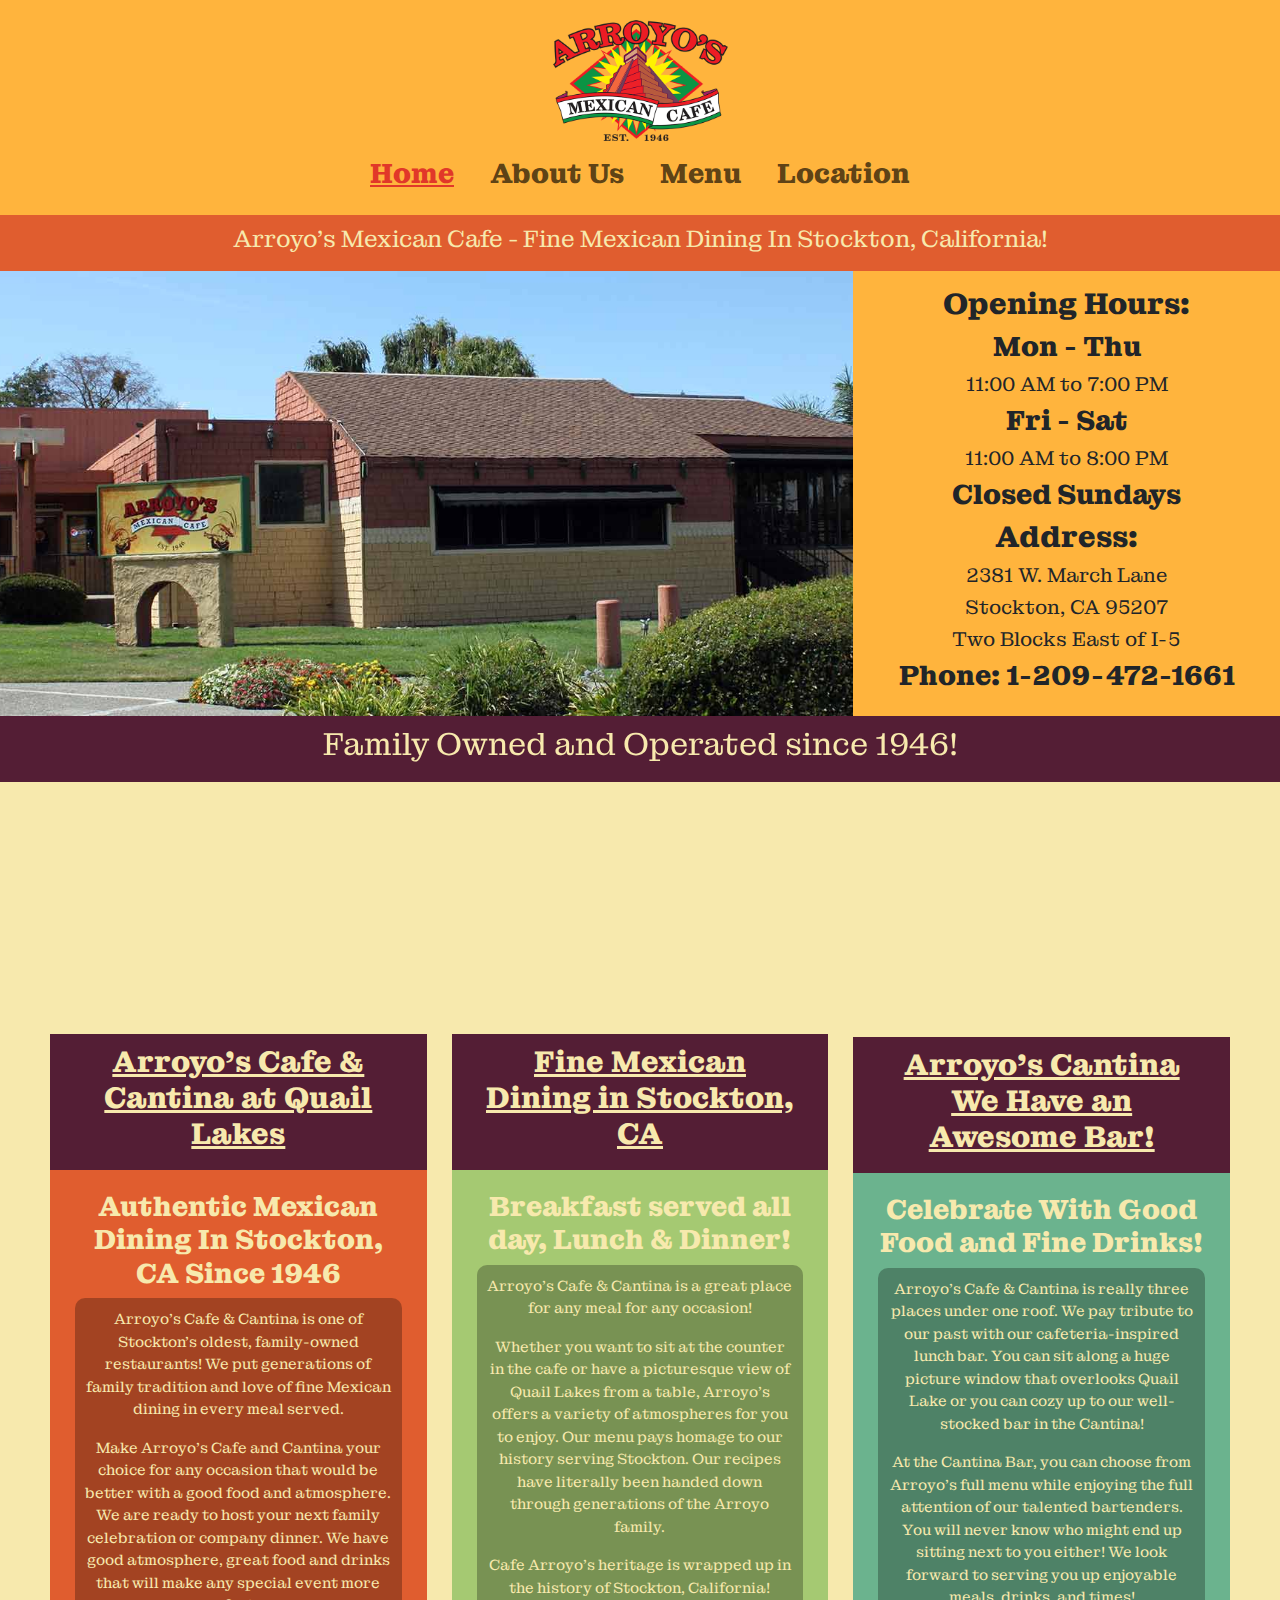
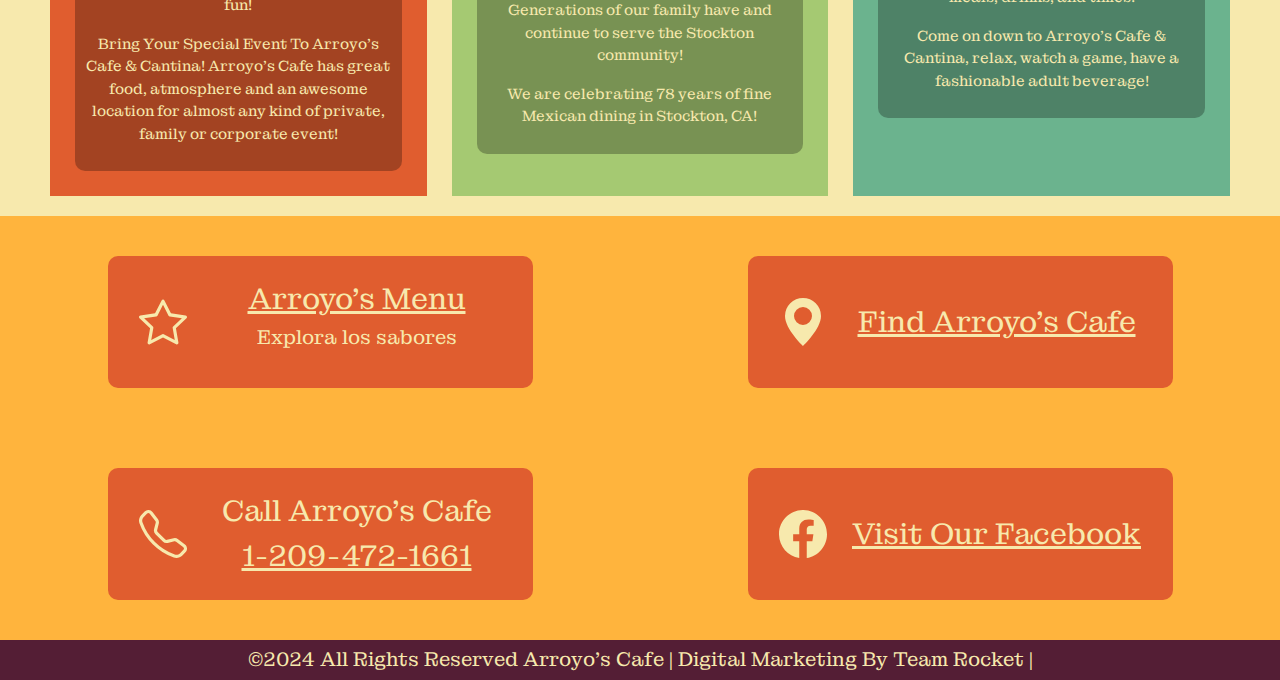
<file: index.html>
<!doctype html>
<html lang="en">

<head>
    <meta charset="utf-8">
    <meta name="viewport" content="width=device-width, initial-scale=1">
    <title>Arroyo's Cafe & Cantina</title>
    <link href="https://cdn.jsdelivr.net/npm/bootstrap@5.3.3/dist/css/bootstrap.min.css" rel="stylesheet"
        integrity="sha384-QWTKZyjpPEjISv5WaRU9OFeRpok6YctnYmDr5pNlyT2bRjXh0JMhjY6hW+ALEwIH" crossorigin="anonymous">
        <link rel="preconnect" href="https://fonts.googleapis.com">
        <link rel="preconnect" href="https://fonts.gstatic.com" crossorigin>
        <link rel="stylesheet" href="style/styles.css">
        <link rel="stylesheet" href="./style/wickedcss.min.css">
        <link rel="shortcut icon" href="./assets/logo.png" />
</head>

<body>
    <div class="navbar-full">
    <a class="navbar-brand" href="./index.html">
        <img class="d-none d-lg-block" src="./assets/logo.png" alt="Bootstrap" width="175px"/>
      </a>
        <nav class="navbar navbar-expand-lg">

            <div class="container-fluid">
              <button
                class="navbar-toggler d-lg-none border-0"
                type="button"
                data-bs-toggle="offcanvas"
                data-bs-target="#offcanvasResponsive"
                aria-controls="offcanvasResponsive"
              >
              <span class="navbar-toggler-icon"></span>
              </button>
              <div
                class="offcanvas-lg offcanvas-start"
                tabindex="-1"
                id="offcanvasResponsive"
                aria-labelledby="offcanvasResponsiveLabel"
              >
                <div class="offcanvas-header">
                  <button
                    type="button"
                    class="btn-close"
                    data-bs-dismiss="offcanvas"
                    data-bs-target="#offcanvasResponsive"
                    aria-label="Close"
                  ></button>
                </div>
                
                <div class="offcanvas-body d-lg-none d-xxxl-block">
                  <div
                class="justify-content-center"
                id="navbarNav"
              >
                <ul class="navbar-nav">
                  <li class="nav-item">
                    <a class="nav-link" href="./index.html"
                      ><h3 class="nav-hover this-page">Home</h3></a
                    >
                  </li>
                  <li class="nav-item">
                    <a class="nav-link" href="./pages/aboutus.html"
                      ><h3 class="nav-hover">About Us</h3></a
                    >
                  </li>
                  <li class="nav-item">
                    <a class="nav-link" href="./pages/menu.html"
                      ><h3 class="nav-hover">Menu</h3></a
                    >
                  </li>
                  <li class="nav-item">
                    <a class="nav-link" href="./pages/location.html"
                      ><h3 class="nav-hover">Location</h3></a
                    >
                  </li>
                </ul>
              </div>
                </div>
              </div>
              <a class="navbar-brand d-lg-none d-xxxl-block" href="#">
                <img class="logo-burger" src="./assets/logo.png" alt="Bootstrap" width="125px"/>
              </a>
              <div
                class="collapse navbar-collapse justify-content-center"
                id="navbarNav"
              >
                <ul class="navbar-nav">
                  <li class="nav-item">
                    <a class="nav-link" href="./index.html"
                      ><h3 class="nav-hover this-page">Home</h3></a
                    >
                  </li>
                  <li class="nav-item">
                    <a class="nav-link" href="./pages/aboutus.html"
                      ><h3 class="nav-hover">About Us</h3></a
                    >
                  </li>
                  <li class="nav-item">
                    <a class="nav-link" href="./pages/menu.html"
                      ><h3 class="nav-hover">Menu</h3></a
                    >
                  </li>
                  <li class="nav-item">
                    <a class="nav-link" href="./pages/location.html"
                      ><h3 class="nav-hover">Location</h3></a
                    >
                  </li>
                </ul>
              </div>
            </div>
          </nav>
    </div>
    <div class="orange-bar">
        <h4>Arroyo's Mexican Cafe - Fine Mexican Dining In Stockton, California!</h4>
    </div>
    <div class="container-fluid">
        <div class="row">
            <div class="col-12 col-md-8 p-0"><img class="hero-img" src="./assets/hero.png" alt="Arroyo's Location"></div>
            <div class="col-12 col-md-4 hero-box">
              <div class="hero-text">
                <h1>Opening Hours:</h1>
                <h3><b>Mon - Thu</b></h3>
                <h5>11:00 AM to 7:00 PM</h5>
                <h3><b>Fri - Sat</b></h3>
                <h5>11:00 AM to 8:00 PM</h5>
                <h3><b>Closed Sundays</b></h3>
                <h1>Address:</h1>
                <h5>2381 W. March Lane</h5>
                <h5>Stockton, CA 95207</h5>
                <h5>Two Blocks East of I-5</h5>
                <h3><b>Phone: 1-209-472-1661</b></h3>
              </div>
            </div>
        </div>
    </div>
    <div class="purple-bar">
      <div id="carouselExampleAutoplaying" class="carousel slide" data-bs-ride="carousel">
        <div class="carousel-inner">
          <div class="carousel-item active">
            <h2>Family Owned and Operated since 1946!</h2>
          </div>
          <div class="carousel-item">
            <h2>Take Home Fresh Arroyo's Tortillas!</h2>
          </div>
          <div class="carousel-item">
            <h2>Get Ready To Enjoy Arroyo's Famous Fine Mexican Dinners!</h2>
          </div>
        </div>
      </div>
    </div>

    <!-- Box -->
    <div class="home-box">
    <div class="info-grid">
      <div class="card">
        <img id="card1" class="hidden" src="./assets/homeimg1.jpg" alt="Arroyo's Cafe & Cantina At Quail Lakes">
        <div class="purple-bar">
          <h1><u>Arroyo's Cafe & Cantina at Quail Lakes</u></h1>
        </div>
        <div class="home-card1">
          <h3>Authentic Mexican Dining In Stockton, CA Since 1946</h3>
          <div class="card-box">
              <p>Arroyo's Cafe & Cantina is one of Stockton's oldest, family-owned restaurants! We put generations of family tradition and love of fine Mexican dining in every meal served.</p>
                <p>
                Make Arroyo's Cafe and Cantina your choice for any occasion that would be better with a good food and atmosphere. We are ready to host your next family celebration or company dinner. We have good atmosphere, great food and drinks that will make any special event more fun! 
              </p>
              <p>
                Bring Your Special Event To Arroyo's Cafe & Cantina!
                Arroyo's Cafe has great food, atmosphere and an awesome location for almost any kind of private, family or corporate event!</p>
          </div>
        </div>
      </div>
      <div class="card">
        <img id="card2" class="hidden" src="./assets/homeimg2.jpg" alt="Fine Mexican Dining In Stockton, CA">
        <div class="purple-bar">
          <h1><u>Fine Mexican Dining in Stockton, CA</u></h1>
        </div>
        <div class="home-card2">
          <h3>Breakfast served all day, Lunch & Dinner!</h3>
          <div class="card-box">
            <p>Arroyo's Cafe & Cantina is a great place for any meal for any occasion!</p>
            <p>Whether you want to sit at the counter in the cafe or have a picturesque view of Quail Lakes from a table, Arroyo's offers a variety of atmospheres for you to enjoy. Our menu pays homage to our history serving Stockton. Our recipes have literally been handed down through generations of the Arroyo family.</p>
            <p>Cafe Arroyo's heritage is wrapped up in the history of Stockton, California! Generations of our family have and continue to serve the Stockton community!</p>
            <p>We are celebrating 78 years of fine Mexican dining in Stockton, CA!</p>
          </div>
        </div>
      </div>
      <div class="card">
        <img id="card3" class="hidden" src="./assets/homeimg3.jpg" alt="Arroyo's Cantina - We Have An Awesome Bar!">
        <div class="purple-bar">
          <h1><u>Arroyo's Cantina
            <br>
            We Have an Awesome Bar!</u></h1>
        </div>
        <div class="home-card3">
          <h3>Celebrate With Good Food and Fine Drinks!</h3>
          <div class="card-box">
            <p>Arroyo's Cafe & Cantina is really three places under one roof. We pay tribute to our past with our cafeteria-inspired lunch bar. You can sit along a huge picture window that overlooks Quail Lake or you can cozy up to our well-stocked bar in the Cantina!</p>
            <p>At the Cantina Bar, you can choose from Arroyo's full menu while enjoying the full attention of our talented bartenders. You will never know who might end up sitting next to you either! We look forward to serving you up enjoyable meals, drinks, and times!</p>
            <p>Come on down to Arroyo's Cafe & Cantina, relax, watch a game, have a fashionable adult beverage!</p>
          </div>
        </div>
      </div>
    </div>
  </div>
    
    <!-- Footer-->
    <div>
      <footer>
        <div class="footer-grid">
            <div class="footer-btn">
              <button>
                <div class="svg-icon">
                  <svg xmlns="http://www.w3.org/2000/svg" width="48" height="48" fill="currentColor" class="bi bi-star" viewBox="0 0 16 16">
                    <path d="M2.866 14.85c-.078.444.36.791.746.593l4.39-2.256 4.389 2.256c.386.198.824-.149.746-.592l-.83-4.73 3.522-3.356c.33-.314.16-.888-.282-.95l-4.898-.696L8.465.792a.513.513 0 0 0-.927 0L5.354 5.12l-4.898.696c-.441.062-.612.636-.283.95l3.523 3.356-.83 4.73zm4.905-2.767-3.686 1.894.694-3.957a.56.56 0 0 0-.163-.505L1.71 6.745l4.052-.576a.53.53 0 0 0 .393-.288L8 2.223l1.847 3.658a.53.53 0 0 0 .393.288l4.052.575-2.906 2.77a.56.56 0 0 0-.163.506l.694 3.957-3.686-1.894a.5.5 0 0 0-.461 0z"/>
                  </svg>
                </div>
                <div>
                  <u>Arroyo's Menu</u>
                  <br>
                  <p>Explora los sabores</p>
                </div>
              </button>
            </div>
            <div class="footer-btn">
              <button>
                <div class="svg-icon">
                  <svg xmlns="http://www.w3.org/2000/svg" width="48" height="48" fill="currentColor" class="bi bi-geo-alt-fill" viewBox="0 0 16 16">
                    <path d="M8 16s6-5.686 6-10A6 6 0 0 0 2 6c0 4.314 6 10 6 10m0-7a3 3 0 1 1 0-6 3 3 0 0 1 0 6"/>
                  </svg>
                </div>
                <div>
                  <u>Find Arroyo's Cafe</u>
                </div>
              </button>
            </div>
            <div class="footer-btn">
              <button>
                <div class="svg-icon">
                  <svg xmlns="http://www.w3.org/2000/svg" width="48" height="48" fill="currentColor" class="bi bi-telephone" viewBox="0 0 16 16">
                    <path d="M3.654 1.328a.678.678 0 0 0-1.015-.063L1.605 2.3c-.483.484-.661 1.169-.45 1.77a17.6 17.6 0 0 0 4.168 6.608 17.6 17.6 0 0 0 6.608 4.168c.601.211 1.286.033 1.77-.45l1.034-1.034a.678.678 0 0 0-.063-1.015l-2.307-1.794a.68.68 0 0 0-.58-.122l-2.19.547a1.75 1.75 0 0 1-1.657-.459L5.482 8.062a1.75 1.75 0 0 1-.46-1.657l.548-2.19a.68.68 0 0 0-.122-.58zM1.884.511a1.745 1.745 0 0 1 2.612.163L6.29 2.98c.329.423.445.974.315 1.494l-.547 2.19a.68.68 0 0 0 .178.643l2.457 2.457a.68.68 0 0 0 .644.178l2.189-.547a1.75 1.75 0 0 1 1.494.315l2.306 1.794c.829.645.905 1.87.163 2.611l-1.034 1.034c-.74.74-1.846 1.065-2.877.702a18.6 18.6 0 0 1-7.01-4.42 18.6 18.6 0 0 1-4.42-7.009c-.362-1.03-.037-2.137.703-2.877z"/>
                  </svg>
                </div>
                <div>
                  Call Arroyo's Cafe
                <br>
                <u>1-209-472-1661</u>
                </div>
              </button>
            </div>
            <div class="footer-btn">
              <button>
                <div class="svg-icon">
                  <svg xmlns="http://www.w3.org/2000/svg" width="48" height="48" fill="currentColor" class="bi bi-facebook" viewBox="0 0 16 16">
                    <path d="M16 8.049c0-4.446-3.582-8.05-8-8.05C3.58 0-.002 3.603-.002 8.05c0 4.017 2.926 7.347 6.75 7.951v-5.625h-2.03V8.05H6.75V6.275c0-2.017 1.195-3.131 3.022-3.131.876 0 1.791.157 1.791.157v1.98h-1.009c-.993 0-1.303.621-1.303 1.258v1.51h2.218l-.354 2.326H9.25V16c3.824-.604 6.75-3.934 6.75-7.951"/>
                  </svg>
                </div>
                <div>
                  <u>Visit Our Facebook</u>
                </div>
              </button>
            </div>
        </div>
        <div class="purple-bar-small"><h5>©2024 All Rights Reserved Arroyo's Cafe | Digital Marketing By Team Rocket |</h5></div>
      </footer>
    </div>
    
    <script src="https://cdn.jsdelivr.net/npm/bootstrap@5.3.3/dist/js/bootstrap.bundle.min.js"
        integrity="sha384-YvpcrYf0tY3lHB60NNkmXc5s9fDVZLESaAA55NDzOxhy9GkcIdslK1eN7N6jIeHz"
        crossorigin="anonymous"></script>
    <script src="scripts/app.js"></script>
</body>

</html>
</file>
<file: style/styles.css>
:root {
    --clr-tan: #F7E9AD;
    --clr-red: #E13829;
    --clr-orange: #E05D2F;
    --clr-yellow: #FFB43D;
    --clr-green: #A5C972;
    --clr-teal: #6BB38E;
    --clr-purple: #541E35;
}

@font-face {
    font-family: Montagu-Slab;
    src: url('/assets/fonts/Montagu_Slab/static/MontaguSlab_120pt-Regular.ttf');
}
@font-face {
    font-family: Montagu-Slab-Bold;
    src: url('/assets/fonts/Montagu_Slab/static/MontaguSlab_120pt-Bold.ttf');
}


body{
    font-family: Montagu-Slab;
    background-color: var(--clr-yellow);
    background-image: url(/assets/Background1.png);
    background-size: 100% 100%;
    background-repeat: repeat-x;
}

h1{
    font-family: Montagu-Slab-Bold;
    font-size: 40px;
}

h3{
    font-family: Montagu-Slab-Bold;
}

/* Navbar Stuff */

.navbar-brand{
    display: flex;
    justify-content: center;
    padding-top: 20px;
}

.navbar{
    text-align: center;
    background-color: var(--clr-yellow);
}

.nav-hover{
    padding: 0px 10px;
}

.offcanvas-body, .offcanvas-header, .navbar-full, .hero-box{
    background-color: var(--clr-yellow);
}

.this-page{
    color: var(--clr-red);
    text-decoration: underline;
}

.nav-hover:hover{
    color: var(--clr-red);
    opacity: 60%;
    text-decoration: underline;
}

.logo-burger{
    display: flex;
    align-items: center;
}

/* Hero Image */

.orange-bar{
    background-color: var(--clr-orange);
    color: var(--clr-tan);
    text-align: center;
    padding: 10px;
    font-size: 40px;
}

.purple-bar{
    background-color: var(--clr-purple);
    color: var(--clr-tan);
    text-align: center;
    padding: 10px 30px;
}

.purple-bar-small{
    background-color: var(--clr-purple);
    color: var(--clr-tan);
    text-align: center;
    padding-top: 2px;
    padding-bottom: 1px;
}

.purple-bar-small > h5{
    margin-top: 5px;
}

.hero-img{
    object-fit: cover;
    height:100%;
    width: 100%;
}

.hero-box{
    text-align: center;
}
.hero-text{
    padding: 15px;
}

.home-box{
    background-color: var(--clr-tan);
    padding: 0px 50px;
}

.info-grid{
    display: grid;
    grid-template-columns: repeat(3, 1fr);
    grid-template-rows: repeat(auto-fit, 1fr);
    gap: 25px;
}
.hidden{
    visibility: hidden
}
.home-card-grid-item{
    grid-auto-rows: 1fr;
}
.card{
    background-color: rgba(255, 255, 255, 0);
    border: none;
}

.card-img{
    width: 100%;
    border-radius: 100%;
    margin: 20px;
    padding: 20px;
    color: var(--clr-tan);
    display: block;
  margin-left: auto;
  margin-right: auto;
}


.card-box{
    margin: 5px;
    padding: 10px;
    background-color: rgba(0, 0, 0, 0.27);
    border-radius: 10px;
    font-size: 25px;
    height: auto;
}

.home-card1{
    background-color: var(--clr-orange);
    text-align: center;
    color: var(--clr-tan);
    padding: 20px;
    margin-bottom: 20px;
    height: 100%;
}
.home-card2{
    background-color: var(--clr-green);
    text-align: center;
    color: var(--clr-tan);
    padding: 20px;
    margin-bottom: 20px;
    height: 100%;
}
.home-card3{
    background-color: var(--clr-teal);
    text-align: center;
    color: var(--clr-tan);
    padding: 20px;
    margin-bottom: 20px;
    height: 100%;
}

.footer-grid{
    background-color: var(--clr-yellow);
    display: grid;
    grid-template-columns: repeat(4, 1fr);
}
.footer-btn{
    display: flex;
    justify-content: center;
    padding: 40px 0px;
}
.footer-btn > button{
    display: grid;
    grid-template-columns: auto 1fr;
    align-items: center;
    border-radius: 10px;
    border: none;
    width: 425px;
    height: 132px;
    font-size: 30px;
    background-color: var(--clr-orange);
    color: var(--clr-tan);
}
button > div > p{
    font-size: 20px;
}

.svg-icon{
    display: flex;
    justify-content: center;
    margin-left: 25px;
}

.footer-btn > button:hover{
    background-color: #e05e2fac;
}

.about-us-img{
    width: 330px;
    height: auto;
}

.tablet-invisible {
    display: none;
}
/* Menu Section - Start */

.menu-page {
    background-image: url(../assets/Background2.png);
    background-size: 100%;
    background-repeat: repeat-y;
}


.menu-header {
    height: 100%;
    width: 100%;
    justify-content: center;
    font-size: 60px;
    color: #F7E9AD;
    font-weight: bold;
    padding: 1rem 0 1rem 0;
}

.menu-header-image {
    height: 100%;
    width: 100%;
}

.menu-header-container {
    margin: 0 13rem 0 13rem;
    display: flex;
    flex-direction: column;
    align-items: center;
    background-color: #E05D2F;
}

.purple-break {
    background-color: #541E35 !important;
    width: 100%;
    height: 6rem;
}

#menu-bar {
    color: #541E35;
    padding-bottom: 10%;
}

#bottom-p {
    padding-bottom: 1rem;
}

.menu-grid {
    margin: 0 13rem 0 13rem;
    display: grid;
    grid-template-columns: repeat(2, 1fr);
    background-color: #F7E9AD;
}

.menu-grid img {
    border-radius: 100%;
    height: 500px;
    width: 500px;
    display: block;
    margin-left: auto;
    margin-right: auto;
    padding: 2rem 0 1rem 0;
}

.menu-break {
    border-top: 1px solid rgb(0, 0, 0);
    margin: 0 1rem 0 1rem;
    padding-bottom: 1rem;
    opacity: 1;
}

.menu-grid h1 {
    color: #F7E9AD;
    background-color: #541E35;
    font-size: 50px;
    font-weight: bold;
    display: flex;
    justify-content: center;
    margin: 0 2rem 0 2rem;
    padding: 1rem 0 1rem 0;
}

.menu-grid h2 {
    font-size: 30px;
    font-weight: bolder;
    color: #541E35;
    display: flex;
    justify-content: center;
    padding: 1rem;
}

.menu-grid h3 {
    font-size: 35px;
    font-weight: bolder;
    padding: 0 1rem 0 1rem;
    margin: 0;
}

.menu-grid p {
    font-size: 20px;
    padding: 0 1rem 2rem 1rem;
    margin: 0;
}

#no-space {
    padding-top: 0;
    padding-bottom: 0;
}

#space-above {
    padding-top: 2rem;
}

#font-40 {
    font-size: 40px;
}

.entrees {
    background-color: #A5C972;
    margin: 0 2rem 0 2rem;
}

.appetizers {
    background-color: #E05D2F;
    margin: 0 2rem 0 2rem;
}

.shrimp-steak {
    background-color: #E05D2F;
    margin: 0 2rem 0 2rem;
}

.breakfast-lunch {
    background-color: #6BB38E;
    margin: 0 2rem 0 2rem;
}

.kids-meals {
    background-color: #A5C972;
    margin: 0 2rem 0 2rem;
}

.fajitas-soups {
    background-color: #6BB38E;
    margin: 0 2rem 0 2rem;
}

.combos {
    background-color: #A5C972;
    margin: 0 2rem 0 2rem;
}

.extras-desserts {
    background-color: #E05D2F;
    margin: 0 2rem 0 2rem;
}

#sub-header {
    font-size: 40px;
    font-weight: 400;
    display: flex;
    justify-content: flex-start;
}

.circle-photos {
    width: 100%;
    display: block;
    margin-left: auto;
    margin-right: auto;
}
.mobile-center {
    text-align: center;
    font-size: 20px;
    padding: 2rem;
}

@media (max-width: 768px) {

    .menu-header-container {
        margin: 0 5rem 0 5rem;
        display: flex;
        flex-direction: column;
        align-items: center;
    }

    .menu-grid {
        display: grid;
        grid-template-columns: repeat(2, 1fr);
        margin: 0 5rem 0 5rem;
        padding: 0;
    }

    .menu-grid img {
        display: block;
        margin: 0;
        height: 250px;
        width: 250px;
    }

    .menu-grid h1 {
        font-size: 20px;
        margin: 0 1rem 0 1rem;
    }

    .menu-grid h2 {
        font-size: 15px;
        margin: 0;
        display: flex;
        align-content: center;
    }

    .menu-grid h3 {
        font-size: 20px;
        margin: 0;
    }

    .menu-grid p {
        font-size: 15px;
        margin: 0;
    }

    #font-40 {
        font-size: 20px;
        text-align: center;
    }

   .tablet-padding-left {
        margin: 0 1rem 0 1rem;
   }

   .tablet-padding-right {
        margin: 0 1rem 0 1rem;
   }
   

    .tablet-center {
        display: flex;
        justify-content: center;
        width: 100%;
    }

    .tablet-margin {
        margin-bottom: 1rem;
    }

    #sub-header {
        font-size: 25px;
    }

    .hidden {
        display: none;
    }

    .tablet-invisible {
        display: none;
    }
}


@media (max-width: 970px) {
    body {
        margin: 0;
        padding: 0;
    }

    .tablet-invisible {
        display: inline;
        padding: 1rem;
    }

    .menu-header-container {
        margin: 0;
        padding: 0;
        flex-direction: column;
        align-items: center;
    }

    .menu-grid {
        display: grid;
        grid-template-columns: repeat(1, 1fr);
        margin: 0;
        padding: 0.5rem;
    }

    .menu-grid h1 {
        font-size: 35px;
    }

    .menu-grid h2 {
        font-size: 25px;
    }

    .menu-grid h3 {
        font-size: 19px;
    }

    .menu-grid p {
        font-size: 19px;
    }

    .btn {
        font-size: 50px;
        padding: 2rem 0 2rem 0;
        margin: 0;
        width: 100%;
        background-color: #541E35 !important;
        color: #F7E9AD !important;
    }

    .btn:focus,
    .btn:active,
    .btn:hover {
        background-color: #541E35 !important;
        color: #F7E9AD !important;
        box-shadow: none !important;
    }

    .card {
        background-color: #F7E9AD;
        border: 0;
    }

    .mobile-padding {
        padding-top: 0 !important;
    }

    .mobile-invisible {
        display: none;
    }

}


/* Menu Section - End */

body {
    font-family: Montagu-Slab;
    background-color: var(--clr-yellow);
    background-image: url(/assets/Background1.png);
    background-size: 100% 100%;
    background-repeat: repeat-x;
}

h1 {
    font-family: Montagu-Slab-Bold;
    font-size: 40px;
}

/* Navbar Stuff */

.navbar-brand {
    display: flex;
    justify-content: center;
    padding-top: 20px;
}

.navbar {
    text-align: center;
    background-color: var(--clr-yellow);
}

.nav-hover {
    padding: 0px 10px;
}

.offcanvas-body,
.offcanvas-header,
.navbar-full,
.hero-box {
    background-color: var(--clr-yellow);
}

.this-page {
    color: var(--clr-red);
    text-decoration: underline;
}

.nav-hover:hover {
    color: var(--clr-red);
    opacity: 85%;
    text-decoration: underline;
}

.logo-burger {
    display: flex;
    align-items: center;
}

.fw-bold{
    font-family: Montagu-Slab-Bold;
}

@media (max-width: 1710px) {
    h1 {
        font-size: 30px;
    }

    .footer-grid {
        grid-template-columns: repeat(2, 1fr);
    }
}

@media (max-width: 1200px) and (min-width: 769px) {
    h1 {
        font-size: 40px;
    }

    .info-grid {
        grid-template-columns: 1fr;
    }

    .footer-grid {
        grid-template-columns: repeat(2, 1fr);
    }
}

@media (max-width: 1200px) and (min-width: 881px) {

    .footer-grid {
        grid-template-columns: repeat(2, 1fr);
    }
}

@media (max-width: 880px) {
    .info-grid {
        grid-template-columns: 1fr;
    }

    .footer-grid {
        grid-template-columns: 1fr;
    }

    .hero-text {
        padding: 10px;
    }

    .home-box {
        padding: 0px;
    }
    .footer-btn{
        padding: 10px 0px;
    }
}

@media (max-width: 768px) {
    .hero-img {
        object-fit: cover;
        height: auto;
        width: 100%;
    }
}

@media (max-width: 1710px){
    h1{
        font-size: 30px;
    }
    .footer-grid{
        grid-template-columns: repeat(2, 1fr);
    }
    .card-box{
        font-size: 15px;
    }
}
@media (max-width: 1400px){
    .menu-grid{
        grid-template-columns: 1fr;
    }
}
@media (max-width: 1200px) and (min-width: 769px){
    h1{
        font-size: 40px;
    }
    .info-grid{
        grid-template-columns: 1fr;
    }
    .footer-grid{
        grid-template-columns: repeat(2, 1fr);
    }
    .card-box{
        font-size: 25px;
    }
    
}
@media (max-width: 1200px) and (min-width: 881px){

    .footer-grid{
        grid-template-columns: repeat(2, 1fr);
    }
}

@media (max-width: 880px){
    .info-grid{
        grid-template-columns: 1fr;
    }
    .footer-grid{
        grid-template-columns: 1fr;
    }
    .home-box{
        padding: 0px;
    }
}
@media (max-width: 768px) {
    .hero-img{
        object-fit: cover;
        height:auto;
        width: 100%;
    }
}
</file>
<file: style/wickedcss.min.css>
/*!
 * WickedCSS v1.0 (https://github.com/kristofferandreasen/wickedCSS)
 * Copyright 2015 Kristoffer Andreasen
 * MIT License
 */
.barrelRoll,
.fadeIn,
.floater,
.heartbeat,
.pulse,
.rollerLeft,
.rollerRight,
.rotateIn,
.rotateInLeft,
.rotateInRight,
.rotation,
.shake,
.sideToSide,
.slideDown,
.slideLeft,
.slideRight,
.slideUp,
.spinner,
.wiggle,
.zoomer,
.zoomerOut {
  visibility: visible !important;
}
.rotation {
  animation-name: rotation;
  -webkit-animation-name: rotation;
  animation-duration: 4s;
  -webkit-animation-duration: 4s;
  animation-timing-function: linear;
  -webkit-animation-timing-function: linear;
  animation-iteration-count: infinite;
}
.rotation,
.sideToSide {
  -webkit-animation-iteration-count: infinite;
}
@-webkit-keyframes rotation {
  from {
    -webkit-transform: rotate(0) translateX(50%) rotate(0);
  }
  to {
    -webkit-transform: rotate(360deg) translateX(50%) rotate(-360deg);
  }
}
@keyframes rotation {
  from {
    transform: rotate(0) translateX(50%) rotate(0);
  }
  to {
    transform: rotate(360deg) translateX(50%) rotate(-360deg);
  }
}
.sideToSide {
  animation-name: sideToSide;
  -webkit-animation-name: sideToSide;
  animation-duration: 3s;
  -webkit-animation-duration: 3s;
  animation-timing-function: ease;
  -webkit-animation-timing-function: ease;
  animation-iteration-count: infinite;
}
@-webkit-keyframes sideToSide {
  0%,
  100% {
    -webkit-transform: translate(100%, 0);
  }
  50% {
    -webkit-transform: translate(-100%, 0);
  }
}
@keyframes sideToSide {
  0%,
  100% {
    transform: translate(100%, 0);
  }
  50% {
    transform: translate(-100%, 0);
  }
}
.zoomer {
  animation-name: zoomer;
  -webkit-animation-name: zoomer;
  -webkit-animation-duration: 1s;
  -webkit-animation-timing-function: cubic-bezier(0.5, 0.2, 0.3, 1);
  animation-iteration-count: 1;
}
.zoomer,
.zoomerOut {
  -webkit-animation-iteration-count: 1;
  animation-timing-function: cubic-bezier(0.5, 0.2, 0.3, 1);
  animation-duration: 1s;
}
@-webkit-keyframes zoomer {
  0% {
    -webkit-transform: scale(0.3);
  }
  100% {
    -webkit-transform: scale(1);
  }
}
@keyframes zoomer {
  0% {
    transform: scale(0.3);
  }
  100% {
    transform: scale(1);
  }
}
.zoomerOut {
  animation-name: zoomerOut;
  -webkit-animation-name: zoomerOut;
  -webkit-animation-duration: 1s;
  -webkit-animation-timing-function: cubic-bezier(0.5, 0.2, 0.3, 1);
  animation-iteration-count: 1;
  animation-fill-mode: forwards;
}
.rollerRight,
.zoomerOut {
  -webkit-animation-fill-mode: forwards;
}
@-webkit-keyframes zoomerOut {
  0% {
    -webkit-transform: scale(1);
  }
  100% {
    -webkit-transform: scale(0);
  }
}
@keyframes zoomerOut {
  0% {
    transform: scale(1);
  }
  100% {
    transform: scale(0);
  }
}
.spinner {
  animation-name: spinner;
  -webkit-animation-name: spinner;
  -webkit-animation-duration: 2s;
  -webkit-animation-timing-function: linear;
  -webkit-animation-iteration-count: infinite;
  animation-iteration-count: infinite;
}
.pulse,
.spinner {
  animation-timing-function: linear;
  animation-duration: 2s;
}
@-webkit-keyframes spinner {
  from {
    -webkit-transform: rotate(0);
  }
  to {
    -webkit-transform: rotate(360deg);
  }
}
@keyframes spinner {
  from {
    transform: rotate(0);
  }
  to {
    transform: rotate(360deg);
  }
}
.pulse {
  animation-name: pulse;
  -webkit-animation-name: pulse;
  -webkit-animation-duration: 2s;
  -webkit-animation-timing-function: linear;
  animation-iteration-count: infinite;
  -webkit-animation-iteration-count: infinite;
}
@keyframes pulse {
  0%,
  100% {
    transform: scale(0.9);
    opacity: 0.9;
  }
  50% {
    transform: scale(1);
    opacity: 1;
  }
}
@-webkit-keyframes pulse {
  0%,
  100% {
    -webkit-transform: scale(0.95);
    opacity: 0.9;
  }
  50% {
    -webkit-transform: scale(1);
    opacity: 1;
  }
}
.shake {
  animation-name: shake;
  -webkit-animation-name: shake;
  -webkit-animation-duration: 0.4s;
  -webkit-animation-timing-function: ease;
  -webkit-animation-iteration-count: 1;
}
.barrelRoll,
.shake {
  animation-iteration-count: 1;
  animation-timing-function: ease;
  animation-duration: 0.4s;
}
@keyframes shake {
  0%,
  100% {
    transform: translateX(0);
  }
  16%,
  50%,
  83% {
    transform: translateX(-10px);
  }
  33%,
  66% {
    transform: translateX(10px);
  }
}
@-webkit-keyframes shake {
  0%,
  100% {
    -webkit-transform: translateX(0);
  }
  16%,
  50%,
  83% {
    -webkit-transform: translateX(-10px);
  }
  33%,
  66% {
    -webkit-transform: translateX(10px);
  }
}
.barrelRoll {
  animation-name: barrelRoll;
  -webkit-animation-name: barrelRoll;
  -webkit-animation-duration: 0.4s;
  -webkit-animation-timing-function: ease;
  -webkit-animation-iteration-count: 1;
}
@keyframes barrelRoll {
  from {
    transform: rotate(0);
  }
  to {
    transform: rotate(360deg);
  }
}
@-webkit-keyframes barrelRoll {
  from {
    -webkit-transform: rotate(0);
  }
  to {
    -webkit-transform: rotate(360deg);
  }
}
.floater {
  animation-name: floater;
  -webkit-animation-name: floater;
  animation-duration: 1.5s;
  -webkit-animation-duration: 1.5s;
  -webkit-animation-iteration-count: infinite;
}
.floater,
.wiggle {
  animation-iteration-count: infinite;
}
@keyframes floater {
  0%,
  100% {
    transform: translateY(0);
  }
  50% {
    transform: translateY(8%);
  }
}
@-webkit-keyframes floater {
  0%,
  100% {
    -webkit-transform: translateY(0);
  }
  50% {
    -webkit-transform: translateY(8%);
  }
}
.wiggle {
  animation-name: wiggle;
  -webkit-animation-name: wiggle;
  animation-duration: 2.5s;
  -webkit-animation-duration: 2.5s;
  -webkit-animation-iteration-count: infinite;
}
@keyframes wiggle {
  0%,
  100% {
    transform: rotate(-4deg);
  }
  50% {
    transform: rotate(4deg);
  }
}
@-webkit-keyframes wiggle {
  0%,
  100% {
    -webkit-transform: rotate(-4deg);
  }
  50% {
    -webkit-transform: rotate(4deg);
  }
}
.pound {
  animation-name: pound;
  -webkit-animation-name: pound;
  animation-duration: 0.5s;
  -webkit-animation-duration: 0.5s;
  -webkit-animation-timing-function: ease;
  -webkit-animation-iteration-count: infinite;
  visibility: visible !important;
}
.heartbeat,
.pound {
  animation-iteration-count: infinite;
  animation-timing-function: ease;
}
@keyframes pound {
  to {
    transform: scale(1.2);
  }
}
@-webkit-keyframes pound {
  to {
    transform: scale(1.2);
  }
}
.heartbeat {
  animation-name: heartbeat;
  -webkit-animation-name: heartbeat;
  animation-duration: 3s;
  -webkit-animation-duration: 3s;
  -webkit-animation-timing-function: ease;
  -webkit-animation-iteration-count: infinite;
}
@keyframes heartbeat {
  0%,
  100% {
    transform: scale(1);
  }
  10% {
    transform: scale(1.2);
  }
  20% {
    transform: scale(1.4);
  }
}
@-webkit-keyframes heartbeat {
  0%,
  100% {
    -webkit-transform: scale(1);
  }
  10% {
    -webkit-transform: scale(1.2);
  }
  20% {
    -webkit-transform: scale(1.4);
  }
}
.rollerRight {
  animation-name: rollerRight;
  -webkit-animation-name: rollerRight;
  animation-duration: 2s;
  -webkit-animation-duration: 2s;
  -webkit-animation-timing-function: ease;
  -webkit-animation-iteration-count: 1;
  animation-fill-mode: forwards;
}
.rollerLeft,
.rollerRight {
  animation-iteration-count: 1;
  animation-timing-function: ease;
}
@keyframes rollerRight {
  0% {
    transform: translateX(-200px) rotate(0);
    opacity: 0;
  }
  100% {
    transform: translateX(0) rotate(2turn);
    opacity: 1;
  }
}
@-webkit-keyframes rollerRight {
  0% {
    -webkit-transform: translateX(-200px) rotate(0);
    opacity: 0;
  }
  100% {
    -webkit-transform: translateX(0) rotate(2turn);
    opacity: 1;
  }
}
.rollerLeft {
  animation-name: rollerLeft;
  -webkit-animation-name: rollerLeft;
  animation-duration: 2s;
  -webkit-animation-duration: 2s;
  -webkit-animation-timing-function: ease;
  -webkit-animation-iteration-count: 1;
  animation-fill-mode: forwards;
}
.fadeOut,
.rollerLeft {
  -webkit-animation-fill-mode: forwards;
}
@keyframes rollerLeft {
  0% {
    transform: translateX(200px) rotate(0);
    opacity: 0;
  }
  100% {
    transform: translateX(0) rotate(-2turn);
    opacity: 1;
  }
}
@-webkit-keyframes rollerLeft {
  0% {
    -webkit-transform: translateX(200px) rotate(0);
    opacity: 0;
  }
  100% {
    -webkit-transform: translateX(0) rotate(-2turn);
    opacity: 1;
  }
}
.slideDown {
  animation-name: slideDown;
  -webkit-animation-name: slideDown;
  -webkit-animation-duration: 1s;
  -webkit-animation-timing-function: ease;
}
.slideDown,
.slideUp {
  animation-timing-function: ease;
  animation-duration: 1s;
}
@keyframes slideDown {
  0% {
    transform: translateY(-100%);
    opacity: 0;
  }
  100% {
    transform: translateY(0);
    opacity: 1;
  }
}
@-webkit-keyframes slideDown {
  0% {
    -webkit-transform: translateY(-100%);
    opacity: 0;
  }
  100% {
    -webkit-transform: translateY(0);
    opacity: 1;
  }
}
.slideUp {
  animation-name: slideUp;
  -webkit-animation-name: slideUp;
  -webkit-animation-duration: 1s;
  -webkit-animation-timing-function: ease;
}
@keyframes slideUp {
  0% {
    transform: translateY(100%);
    opacity: 0;
  }
  100% {
    transform: translateY(0);
    opacity: 1;
  }
}
@-webkit-keyframes slideUp {
  0% {
    -webkit-transform: translateY(100%);
    opacity: 0;
  }
  100% {
    -webkit-transform: translateY(0);
    opacity: 1;
  }
}
.slideLeft {
  animation-name: slideLeft;
  -webkit-animation-name: slideLeft;
  animation-duration: 1s;
  -webkit-animation-duration: 1s;
  -webkit-animation-timing-function: ease;
}
.slideLeft,
.slideRight {
  animation-timing-function: ease;
}
@keyframes slideLeft {
  0% {
    transform: translateX(150%);
    opacity: 0;
  }
  100% {
    transform: translateX(0);
    opacity: 1;
  }
}
@-webkit-keyframes slideLeft {
  0% {
    -webkit-transform: translateX(150%);
    opacity: 0;
  }
  100% {
    -webkit-transform: translateX(0);
    opacity: 1;
  }
}
.slideRight {
  animation-name: slideRight;
  -webkit-animation-name: slideRight;
  animation-duration: 1s;
  -webkit-animation-duration: 1s;
  -webkit-animation-timing-function: ease;
}
@keyframes slideRight {
  0% {
    transform: translateX(-150%);
    opacity: 0;
  }
  100% {
    transform: translateX(0);
    opacity: 1;
  }
}
@-webkit-keyframes slideRight {
  0% {
    -webkit-transform: translateX(-150%);
    opacity: 0;
  }
  100% {
    -webkit-transform: translateX(0);
    opacity: 1;
  }
}
.fadeIn {
  animation-name: fadeIn;
  -webkit-animation-name: fadeIn;
  -webkit-animation-duration: 2s;
  -webkit-animation-timing-function: ease;
}
.fadeIn,
.fadeOut {
  animation-timing-function: ease;
  animation-duration: 2s;
}
@keyframes fadeIn {
  0% {
    opacity: 0;
  }
  100% {
    opacity: 1;
  }
}
@-webkit-keyframes fadeIn {
  0% {
    opacity: 0;
  }
  100% {
    opacity: 1;
  }
}
.fadeOut {
  animation-name: fadeOut;
  -webkit-animation-name: fadeOut;
  -webkit-animation-duration: 2s;
  -webkit-animation-timing-function: ease;
  animation-fill-mode: forwards;
}
@keyframes fadeOut {
  0% {
    opacity: 1;
  }
  100% {
    opacity: 0;
  }
}
@-webkit-keyframes fadeOut {
  0% {
    opacity: 1;
  }
  100% {
    opacity: 0;
  }
}
.rotateInRight {
  animation-name: rotateInRight;
  -webkit-animation-name: rotateInRight;
  animation-duration: 3s;
  -webkit-animation-duration: 3s;
  -webkit-animation-timing-function: ease-in-out;
  -webkit-animation-iteration-count: 1;
  animation-iteration-count: 1;
}
.rotateInLeft,
.rotateInRight {
  animation-timing-function: ease-in-out;
}
@-webkit-keyframes rotateInRight {
  from {
    -webkit-transform: rotate(0) translateX(100%) rotate(0);
  }
  to {
    -webkit-transform: rotate(360deg) translateX(0) rotate(-360deg);
  }
}
@keyframes rotateInRight {
  from {
    transform: rotate(0) translateX(100%) rotate(0);
  }
  to {
    transform: rotate(360deg) translateX(0) rotate(-360deg);
  }
}
.rotateInLeft {
  animation-name: rotateInLeft;
  -webkit-animation-name: rotateInLeft;
  animation-duration: 3s;
  -webkit-animation-duration: 3s;
  -webkit-animation-timing-function: ease-in-out;
  animation-iteration-count: 1;
}
.rotateIn,
.rotateInLeft {
  -webkit-animation-iteration-count: 1;
}
@-webkit-keyframes rotateInLeft {
  from {
    -webkit-transform: rotate(0) translateX(-100%) rotate(0);
  }
  to {
    -webkit-transform: rotate(360deg) translateX(0) rotate(-360deg);
  }
}
@keyframes rotateInLeft {
  from {
    transform: rotate(0) translateX(-100%) rotate(0);
  }
  to {
    transform: rotate(360deg) translateX(0) rotate(-360deg);
  }
}
.rotateIn {
  animation-name: rotateIn;
  -webkit-animation-name: rotateIn;
  animation-duration: 3s;
  -webkit-animation-duration: 3s;
  animation-timing-function: ease;
  -webkit-animation-timing-function: ease;
  animation-iteration-count: 1;
  -webkit-transform-origin: center;
  transform-origin: center;
}
@-webkit-keyframes rotateIn {
  0% {
    -webkit-transform: rotate3d(0, 0, 1, -720deg);
    transform: rotate3d(0, 0, 1, -720deg);
    opacity: 0;
  }
  100% {
    -webkit-transform-origin: center;
    transform-origin: center;
    -webkit-transform: none;
    transform: none;
    opacity: 1;
  }
}
@keyframes rotateIn {
  0% {
    -webkit-transform: rotate3d(0, 0, 1, -720deg);
    transform: rotate3d(0, 0, 1, -720deg);
    opacity: 0;
  }
  100% {
    -webkit-transform: none;
    transform: none;
    opacity: 1;
  }
}
.bounceIn {
  -webkit-animation-name: bounceIn;
  animation-name: bounceIn;
  -webkit-animation-duration: 0.8s;
  animation-duration: 0.8s;
  -webkit-animation-timing-function: cubic-bezier(0.215, 0.61, 0.355, 1);
  animation-timing-function: cubic-bezier(0.215, 0.61, 0.355, 1);
}
@-webkit-keyframes bounceIn {
  0% {
    opacity: 0;
    -webkit-transform: scale3d(0.3, 0.3, 0.3);
    transform: scale3d(0.3, 0.3, 0.3);
  }
  20% {
    -webkit-transform: scale3d(1.1, 1.1, 1.1);
    transform: scale3d(1.1, 1.1, 1.1);
  }
  40% {
    -webkit-transform: scale3d(0.9, 0.9, 0.9);
    transform: scale3d(0.9, 0.9, 0.9);
  }
  60% {
    opacity: 1;
    -webkit-transform: scale3d(1.03, 1.03, 1.03);
    transform: scale3d(1.03, 1.03, 1.03);
  }
  80% {
    -webkit-transform: scale3d(0.97, 0.97, 0.97);
    transform: scale3d(0.97, 0.97, 0.97);
  }
  100% {
    opacity: 1;
    -webkit-transform: scale3d(1, 1, 1);
    transform: scale3d(1, 1, 1);
  }
}
@keyframes bounceIn {
  0% {
    opacity: 0;
    -webkit-transform: scale3d(0.3, 0.3, 0.3);
    transform: scale3d(0.3, 0.3, 0.3);
  }
  20% {
    -webkit-transform: scale3d(1.1, 1.1, 1.1);
    transform: scale3d(1.1, 1.1, 1.1);
  }
  40% {
    -webkit-transform: scale3d(0.9, 0.9, 0.9);
    transform: scale3d(0.9, 0.9, 0.9);
  }
  60% {
    opacity: 1;
    -webkit-transform: scale3d(1.03, 1.03, 1.03);
    transform: scale3d(1.03, 1.03, 1.03);
  }
  80% {
    -webkit-transform: scale3d(0.97, 0.97, 0.97);
    transform: scale3d(0.97, 0.97, 0.97);
  }
  100% {
    opacity: 1;
    -webkit-transform: scale3d(1, 1, 1);
    transform: scale3d(1, 1, 1);
  }
}
</file>
